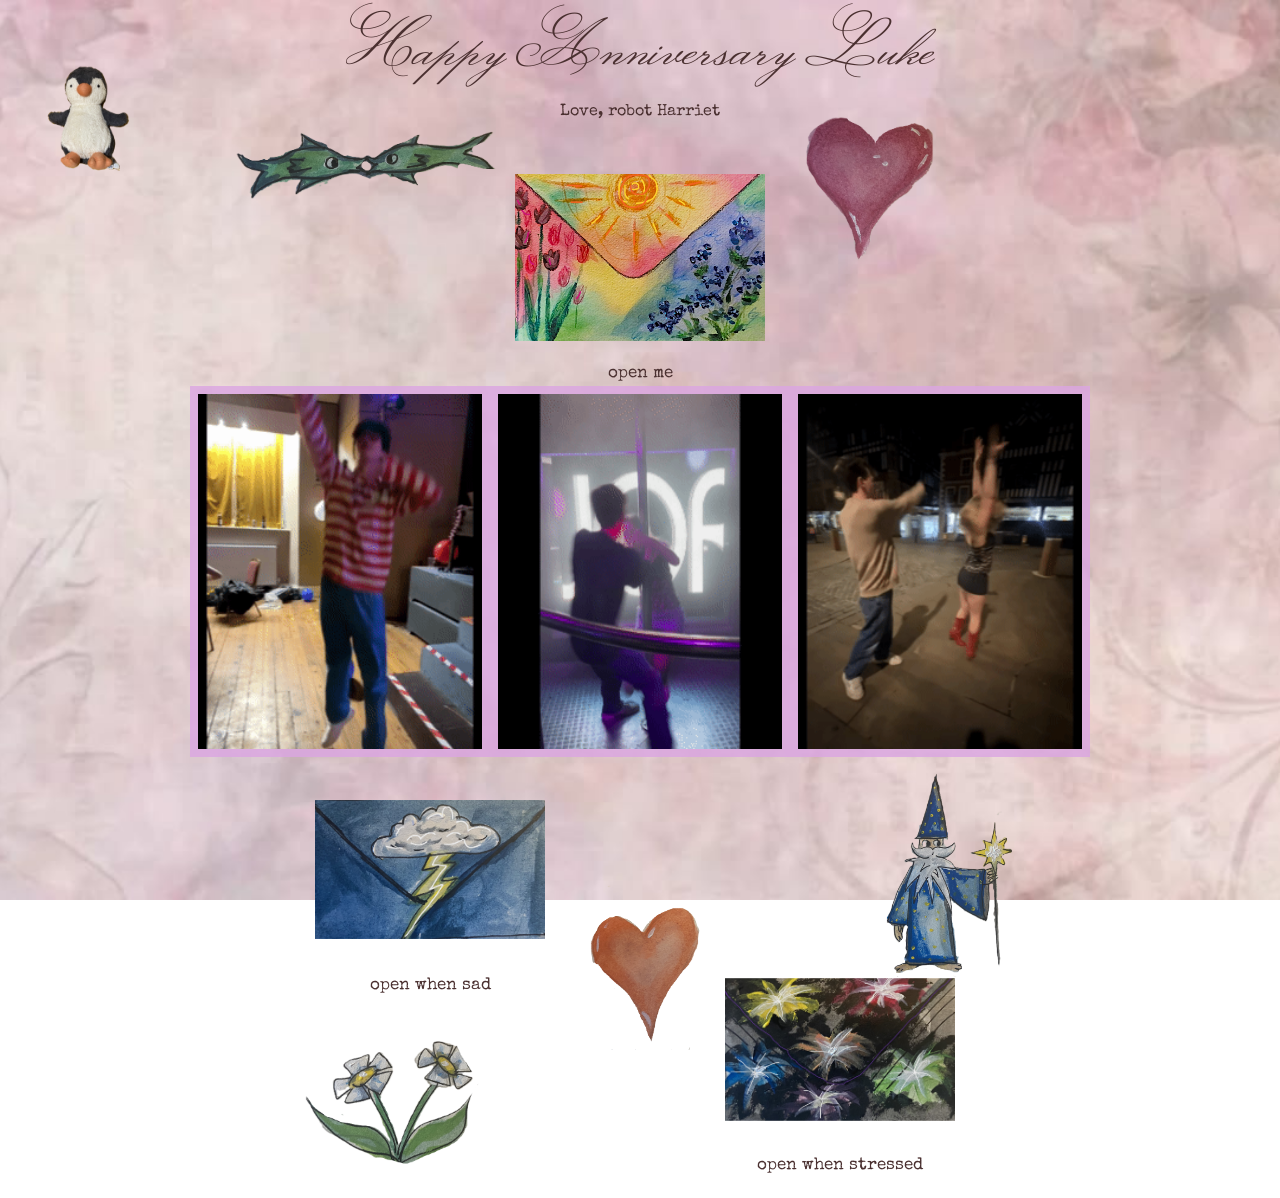
<file: index.html>
<!doctype html>
<html lang="en">

    <head>
        <meta charset="UTF-8" />
        <meta name="viewport" content="width=device-width, initial-scale=1.0" />

        <title>i am a website</title>

        <link rel="stylesheet" href="style.css"/>
    </head>

    <body>
        <header></header> 
        <main class="home">
            <h1><span class="title-happy">Happy<img src="images/fish.png" alt="Fish" /></span> Anniversary <span class="title-name">Luke<img src="images/pink.png" alt="Pink heart" /></span></h1>
            <p>Love, robot Harriet</p>

            <section class="envelope-grid">
                <a href="letter.html?letter=miss-you" class="envelope">
                    <img src="images/miss-you.png" alt="open me" />
                    <p>open me</p>
                </a>
            </section>
        </main>
        <footer>
            <div class="box1">
                <img src="images/dance1.gif" alt="Dance animation 1" />
            </div>
            <div class="box2">
                <img src="images/dance2.gif" alt="Dance animation 2" />
            </div>
            <div class="box3">
                <img src="images/dance3.gif" alt="Dance animation 3" />
            </div>
            <img src="images/wiz.png" alt="Wizard" class="stressed-wiz" />
        </footer>
        <section class="envelope-grid new-letters">
            <a href="letter.html?letter=sad" class="envelope">
                <img src="images/storm.png" alt="Open when sad" />
                <p><span class="sad-open">open<img src="images/daisy.png" alt="Daisy" /></span> when sad</p>
            </a>
            <a href="letter.html?letter=stressed" class="envelope stressed-envelope">
                <img src="images/firework.png" alt="Open when stressed" />
                <p>open when stressed</p>
            </a>
            <img src="images/orange.png" alt="Orange heart" class="between-labels" />
        </section>
        <img
            src="images/penguin.png"
            alt="A penguin that runs away from the cursor"
            class="runaway-penguin"
        />
        <script src="penguin.js"></script>
    </body>

</html>
</file>
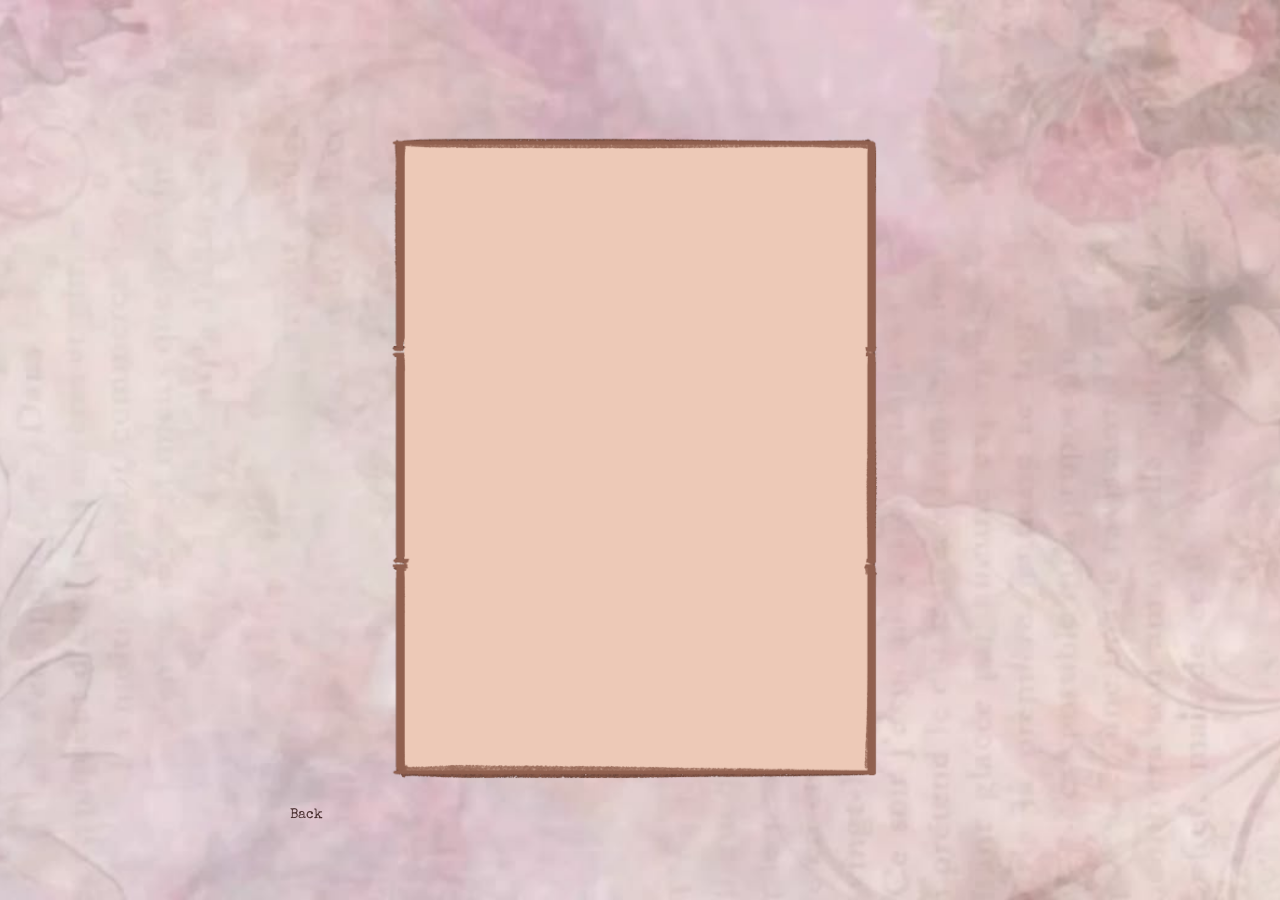
<file: letter.html>
<!doctype html>
<html lang="en">
  <head>
    <meta charset="UTF-8" />
    <meta name="viewport" content="width=device-width, initial-scale=1.0" />

    <title>Your Letter</title>

    <link rel="stylesheet" href="style.css" />
  </head>
  <body>
    <main class="letter-page">
      <div class="letter-container">
        <img
          src="images/envelope-opening.gif"
          alt="Opening Letter"
          class="opening-gif"
        />
        <div class="letter-text hidden">
          <h1 id="letter-title"></h1>
          <p id="letter-message"></p>
        </div>
      </div>
      <a href="index.html" class="back-link"> Back </a>
    </main>
    <script src="script.js"></script>
  </body>
</html>
</file>
<file: style.css>
@import url('https://fonts.googleapis.com/css2?family=Monsieur+La+Doulaise&family=Special+Elite&display=swap');
* {
    box-sizing: border-box;
}
body {
    margin: 0;
    min-height: 100vh;
    background-image: url("images/bg.jpg");
    background-size: cover;
    background-position: center;
    background-repeat: no-repeat;
    background-attachment: fixed;
    color: #4a3030;
    font-family: "Special Elite", monospace;
    display: flex;
    flex-direction: column;
    align-items: center;
    justify-content: center;
}
footer {
  position: relative;
    display: grid;
    grid-template-columns: repeat(3, 1fr);
    width: min(900px, 90vw);
    border: 2px solid darkpink;
    background-color: rgba(219, 165, 227, 0.8);
}
footer > div {
  min-width: 0;
  padding: 8px;
  border: 2px solid darkpink;
}
footer img {
  display: block;
  width: 100%;
  height: auto;
}
footer > .stressed-wiz {
  position: absolute;
  top: calc(100% - 30px);
  left: calc(50% + 25vw);
  z-index: 1;
  width: auto;
  height: 280px;
  margin: 0;
  object-fit: contain;
  transform: translateX(-50%);
}
a {
    color: inherit;
}
.runaway-penguin {
  position: fixed;
  z-index: 2;
  top: 24px;
  left: 24px;
  width: min(150px, 24vw);
  height: auto;
  pointer-events: none;
  transition: left 140ms ease-out, top 140ms ease-out;
}
@media (prefers-reduced-motion: reduce) {
  .runaway-penguin {
    transition: none;
  }
}
/* Home Page */

.home::-webkit-scrollbar {
    display: none;
}
.home h1 {
    margin: 0 0 10px;
    font-family: "Monsieur La Doulaise", cursive;
    font-size: 60px;
    font-weight: 400;
    text-align: center;
}
.title-happy {
  position: relative;
  display: inline-block;
}
.title-happy img {
  position: absolute;
  top: calc(100% + 28px);
  left: calc(50% - 60px);
  width: 280px;
  height: auto;
  transform: translateX(-50%);
}
.title-name {
  position: relative;
  display: inline-flex;
  flex-direction: column;
  align-items: center;
}
.title-name img {
  position: absolute;
  top: 100%;
  left: 50%;
  display: block;
  width: 140px;
  height: auto;
  transform: translateX(-50%);
}
.home > p {
    margin: 0 0 45px;
    text-align: center;
}
/* Envelope Grid */
.envelope-grid {
    display: grid;
    grid-template-columns: 1fr;
}
.new-letters {
  position: relative;
  grid-template-columns: repeat(2, minmax(0, 1fr));
  gap: 20px;
  width: min(600px, 90vw);
  margin: 20px auto;
  padding-bottom: 180px;
}
.new-letters .envelope {
  width: 100%;
}
.new-letters .envelope:first-child {
  position: relative;
  left: -55px;
}
.new-letters .stressed-envelope {
  position: relative;
  top: 180px;
  left: 45px;
}
.new-letters .envelope .sad-open {
  position: relative;
  display: inline-block;
}
.new-letters .envelope:first-child:hover .sad-open img {
  transform: translate(-50%, 6px);
}
.new-letters .envelope .sad-open img {
  position: absolute;
  top: calc(100% + 40px);
  left: 50%;
  display: block;
  width: 180px;
  height: auto;
  margin: 0;
  object-fit: contain;
  transform: translateX(-50%);
  transition: transform 0.2s ease;
}
.new-letters .between-labels {
  position: absolute;
  top: 100px;
  left: 50%;
  width: 130px;
  height: auto;
  transform: translateX(-50%);
}
.new-letters .envelope img {
  transform: scale(0.92);
}
.envelope {
    width: 260px;
    justify-self: center;
    text-align: center;
    text-decoration: none;
    transition: transform 0.2s ease;
}
.envelope img {
    display: block;
    width: 250px;
    height: 185px;
    margin: 0 auto;
    object-fit: contain;
}
.envelope p {
    margin: 12px 0 0;
    font-size: 17px;
    line-height: 1.4;
}
.envelope:hover {
    transform: translateY(-6px);
}
/* Letter Page */
.letter-container {
    position: relative;
    width: 700px;
    max-width: 90vw;
    margin-top: 30px;
}
.opening-gif {
    display: block;
    width: 100%;
    height: auto;
}
.letter-text {
    position: absolute;
    top: 50%;
    left: 50%;
    transform: translate(-50%, -50%);
    width: 55%;
    text-align: center;
    opacity: 1;
    transition: opacity 1.5s ease;
}
.letter-text.hidden {
    opacity: 0;
}
.letter-text h1 {
    margin: 0 0 20px;
    font-size: 24px;
    font-weight: normal;
}
.letter-text p {
    margin: 0;
    font-size: 16px;
    line-height: 1.6;
}
.back-link {
    margin-top: 30px;
    font-size: 14px;
    text-decoration: none;
}
.back-link:hover{
    text-decoration: underline;
}
/* mobile version */
@media (max-width: 600px) {
  body {
    padding: 20px 0;
  }
  /* HOME */
  .home {
    width: 90vw;
    height: 80vh;
    padding: 40px 15px;
    border-radius: 25px;
    overflow-y: auto;
    /* Hide scrollbar */
    scrollbar-width: none;
    -ms-overflow-style: none;
  }
  .home::-webkit-scrollbar {
    display: none;
  }
  .home h1 {
    font-size: 42px;
  }
  .home > p {
    margin-bottom: 30px;
  }
  /* ENVELOPES */
  .envelope-grid {
    width: 100%;
    grid-template-columns:1fr;
    gap: 30px 0;
    justify-items: center;
  }
  .new-letters {
    grid-template-columns: repeat(2, minmax(0, 1fr));
    gap: 8px;
    width: 90vw;
    margin: 15px auto;
    padding-bottom: 140px;
  }
  .new-letters .envelope:first-child {
    left: -24px;
  }
  .new-letters .stressed-envelope {
    top: 140px;
    left: 20px;
  }
  .new-letters .between-labels {
    top: 17px;
    width: 96px;
  }
  footer > .stressed-wiz {
    height: 220px;
  }
  .envelope {
    width: 150px;
    justify-self: center;
  }
  .envelope img {
    width: 150px;
    height: 115px;
  }
  .new-letters .envelope img {
    width: 100%;
  }
  .envelope p {
    margin-top: 8px;
    font-size: 14px;
  }
  /* LETTER */
  .letter-page {
    padding: 30px 15px;
  }
  .letter-container {
    width: 95vw;
    margin-top: 20px;
  }
  .letter-text {
    width: 55%;
  }
  .letter-text h1 {
    margin-bottom: 12px;
    font-size: 18px;
  }
  .letter-text p {
    font-size: 12px;
    line-height: 1.5;
  }
  /* BACK LINK */
  .back-link {
    margin-top: 20px;
    font-size: 13px;
  }
}
</file>
